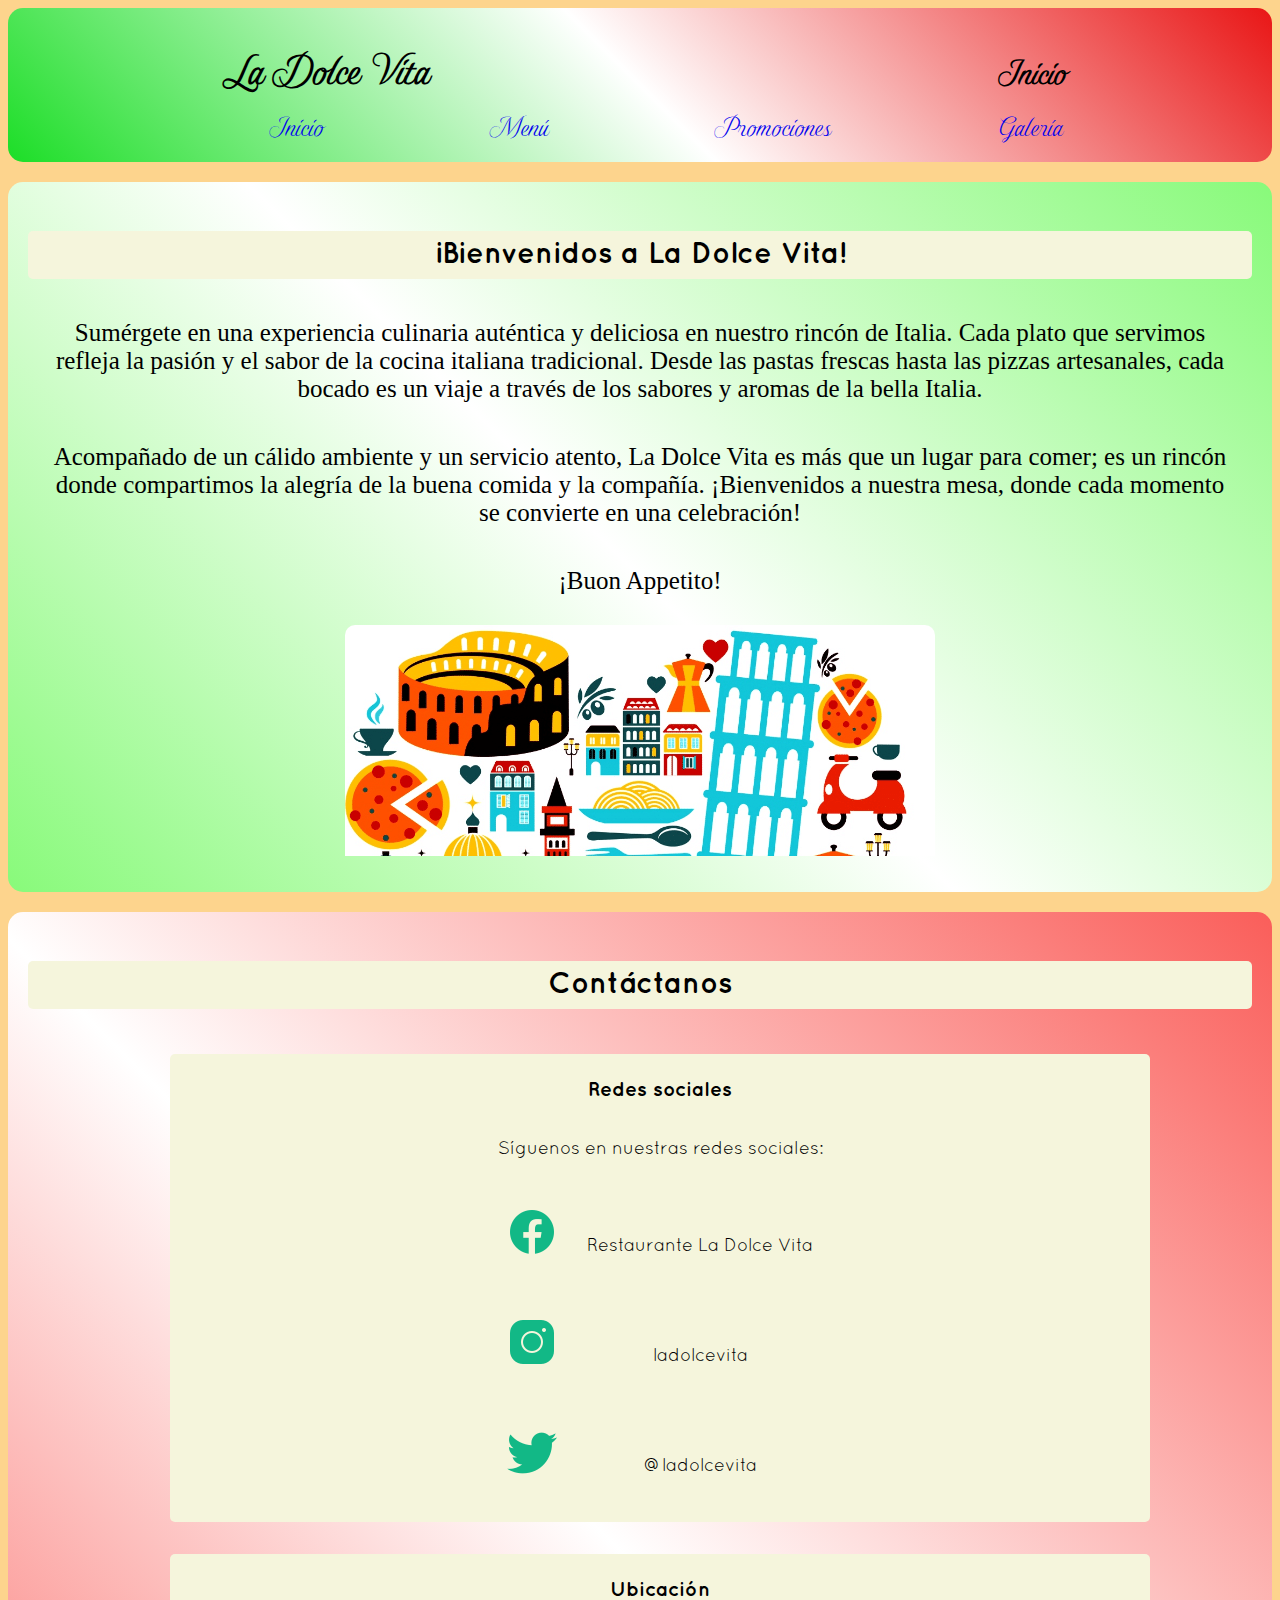
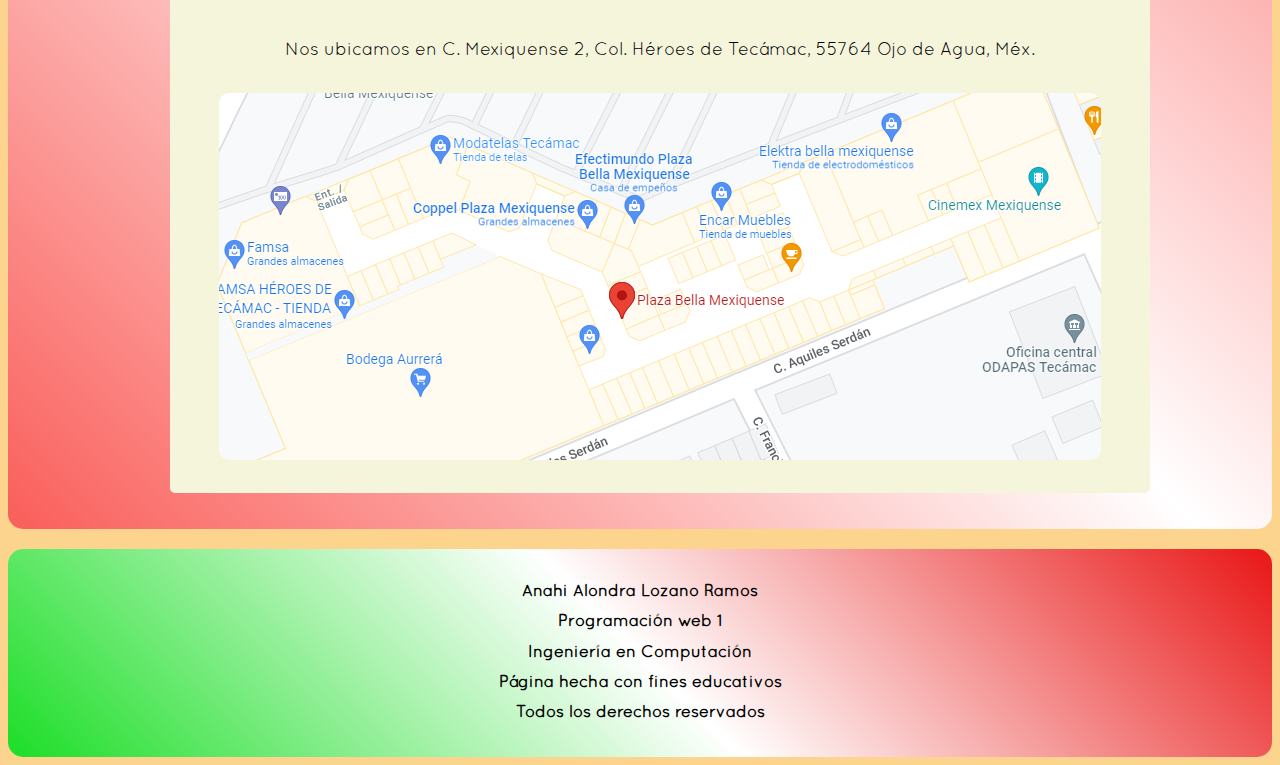
<file: index.html>
<!DOCTYPE html>
<html lang="en">
<head>
    <meta charset="UTF-8">
    <meta name="viewport" content="width=device-width, initial-scale=1.0">
    <title>Página principal</title>
    <link rel="stylesheet", href="styles.css">
</head>
<body>
    <!--La información utilizada para esta página solo es un ejemplo, no tiene ninguna relación con la realidad-->
    <!--Menú de navegación-->
    <div class="menu">
        <!--Aqui se coloca el nombre de la pagina y el menu de navegacion-->
        <header>
            <!--Nombre del restaurante y de la pagina-->
            <div class="nombrePagina">
                <h1>La Dolce Vita</h1>
                <h2>Inicio</h2>
            </div>
            <!--Menu de navegacion de la pagina-->
            <nav class="navegador">
                <ul>
                    <li><a href="index.html">Inicio</a></li>
                    <li><a href="comida.html">Menú</a></li>
                    <li><a href="promociones.html">Promociones</a></li>
                    <li><a href="galeria.html">Galería</a></li>
                </ul>
            </nav>
        </header>
    </div>

    <!--Mensaje de bienvenida-->
    <div id="bienvenida">
        <div class="titulo">
            <h3>¡Bienvenidos a La Dolce Vita!</h3>
        </div>
        <!--Descripción y bienvenida a la pagina-->
        <div id="mensaje">
            <p>Sumérgete en una experiencia culinaria auténtica y deliciosa en nuestro rincón de Italia. Cada plato que servimos refleja la pasión y el sabor de la cocina italiana tradicional. Desde las pastas frescas hasta las pizzas artesanales, cada bocado es un viaje a través de los sabores y aromas de la bella Italia.</p>
            <p>Acompañado de un cálido ambiente y un servicio atento, La Dolce Vita es más que un lugar para comer; es un rincón donde compartimos la alegría de la buena comida y la compañía. ¡Bienvenidos a nuestra mesa, donde cada momento se convierte en una celebración!</p>
            <p>¡Buon Appetito!</p>

            <img src="Imagenes/Italia.png" alt="ElementosItalianos">

        </div>
    </div>
    <!--Contacto del restaurante-->
    <div id="contacto">
        <div class="titulo">
            <h3>Contáctanos</h3>
        </div>
        <!--Redes sociales del restaurante-->
        <div class="caja">
            <h4>Redes sociales</h4>
            <p> Síguenos en nuestras redes sociales: </p>
            <table align="center">
                <tr>
                    <td><a href="https://www.facebook.com/" target="_blank"><img src="Imagenes/FacebookLogo.png"></a></td>
                    <td>Restaurante La Dolce Vita</td>
                </tr>
                <tr>
                    <td><a href="https://www.instagram.com/" target="_blank"><img src="Imagenes/InstagramLogo.png"></a></td>
                    <td>ladolcevita</td>
                </tr>
                <tr>
                    <td><a href="https://twitter.com/" target="_blank"><img src="Imagenes/TwitterLogo.png"></a></td>
                    <td>@ladolcevita</td>
                </tr>

            </table>
        </div>
        <!--Ubicacion del restaurante con la imagen de un mapa de la ubicacion-->
        <div class="caja">
            <h4>Ubicación</h4>
            <p>Nos ubicamos en C. Mexiquense 2, Col. Héroes de Tecámac, 55764 Ojo de Agua, Méx.</p>
            <img src="Imagenes/mapa.png">
        </div>

    </div>

    <!--Pie de página-->
    <div class="piePagina">
        <footer>
            <h3>Anahi Alondra Lozano Ramos</h3>
            <h3>Programación web 1</h3>
            <h3>Ingeniería en Computación</h3>
            <h3>Página hecha con fines educativos</h3>
            <h3>Todos los derechos reservados</h3>
        </footer>
    </div>

</body>
</html>
</file>
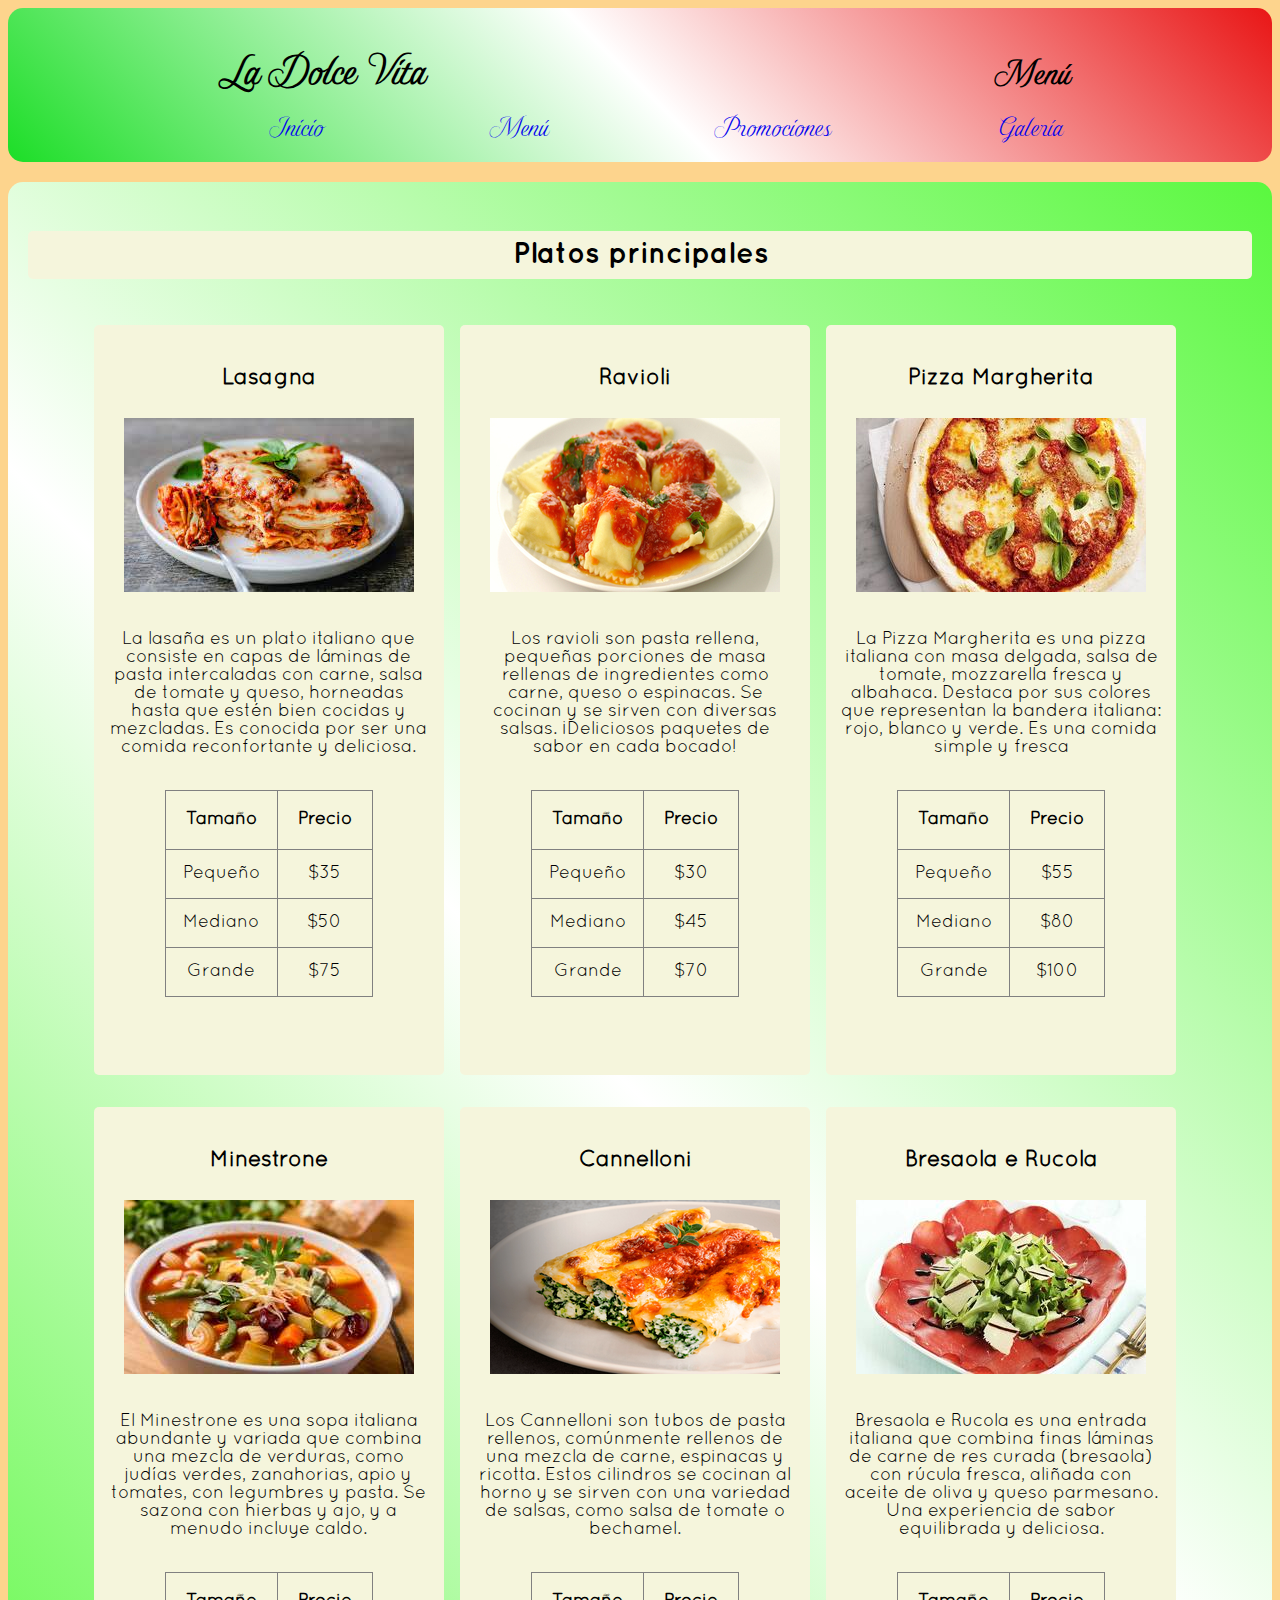
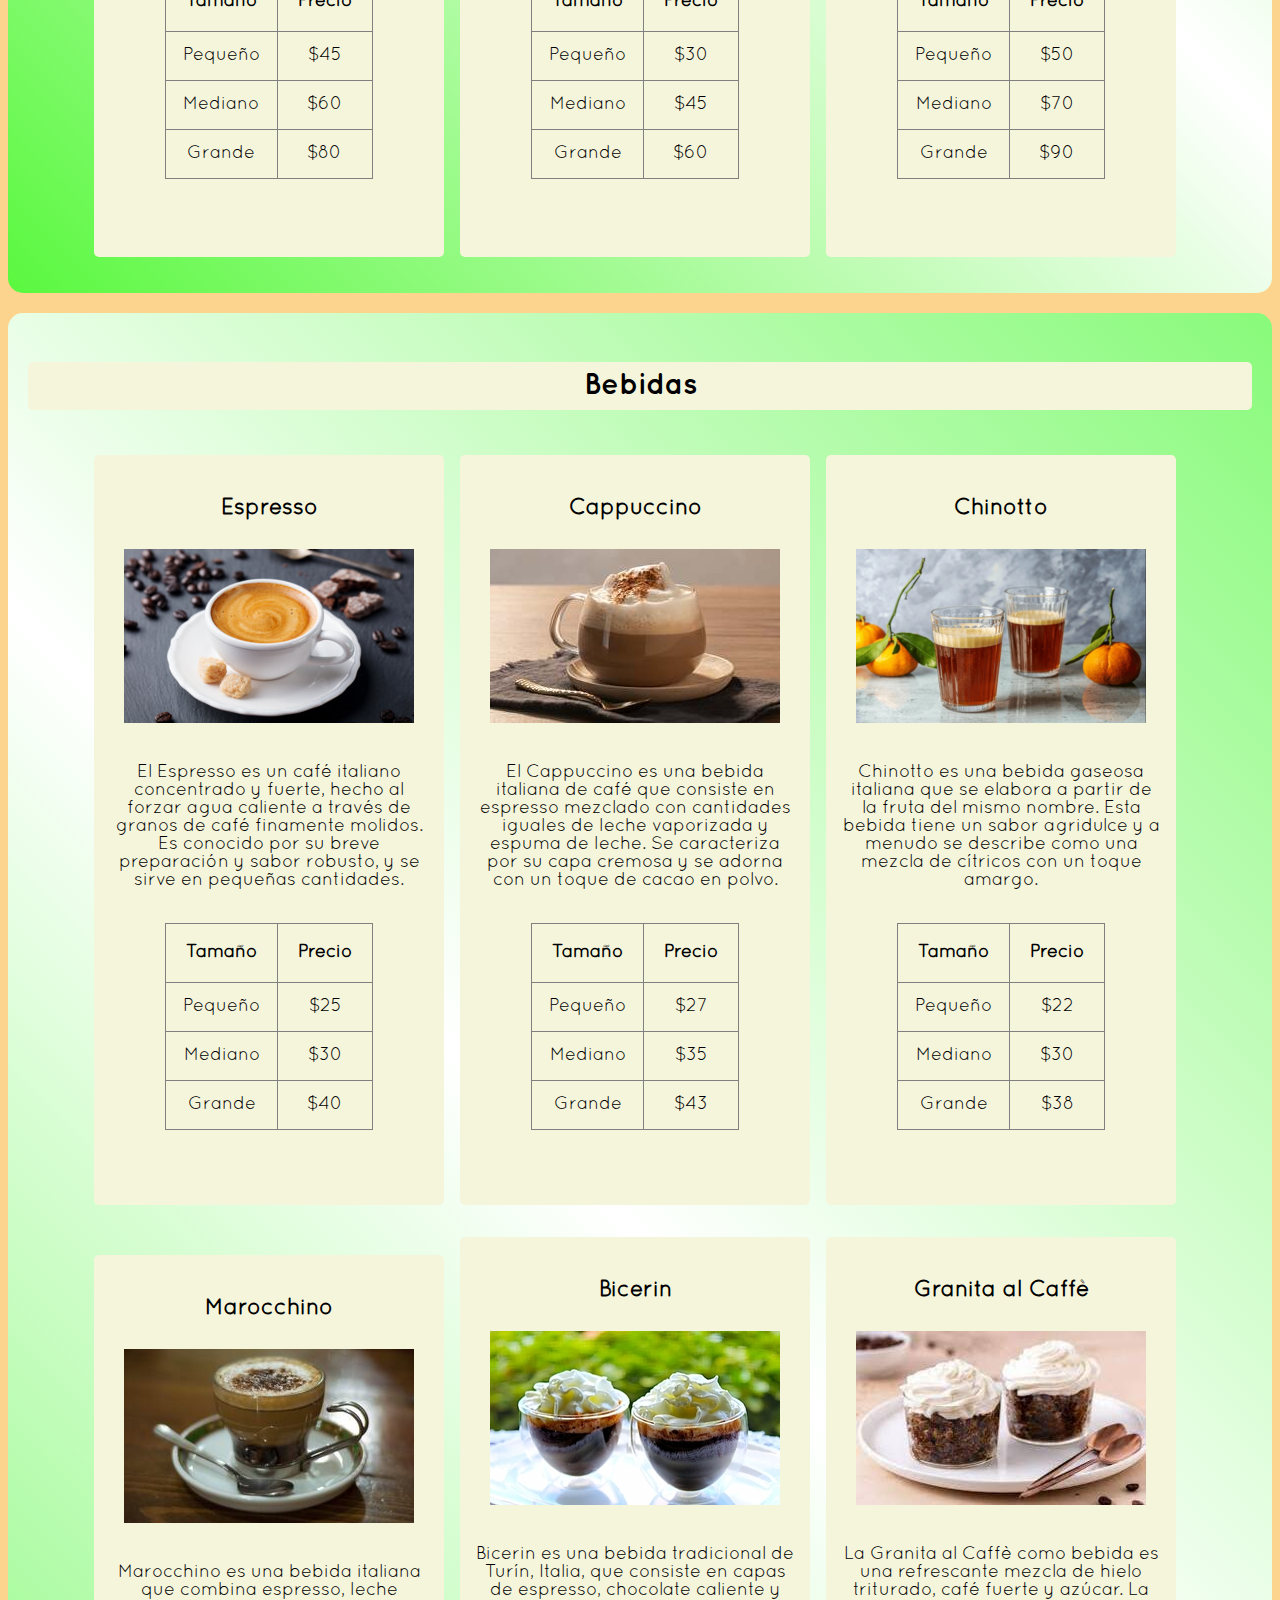
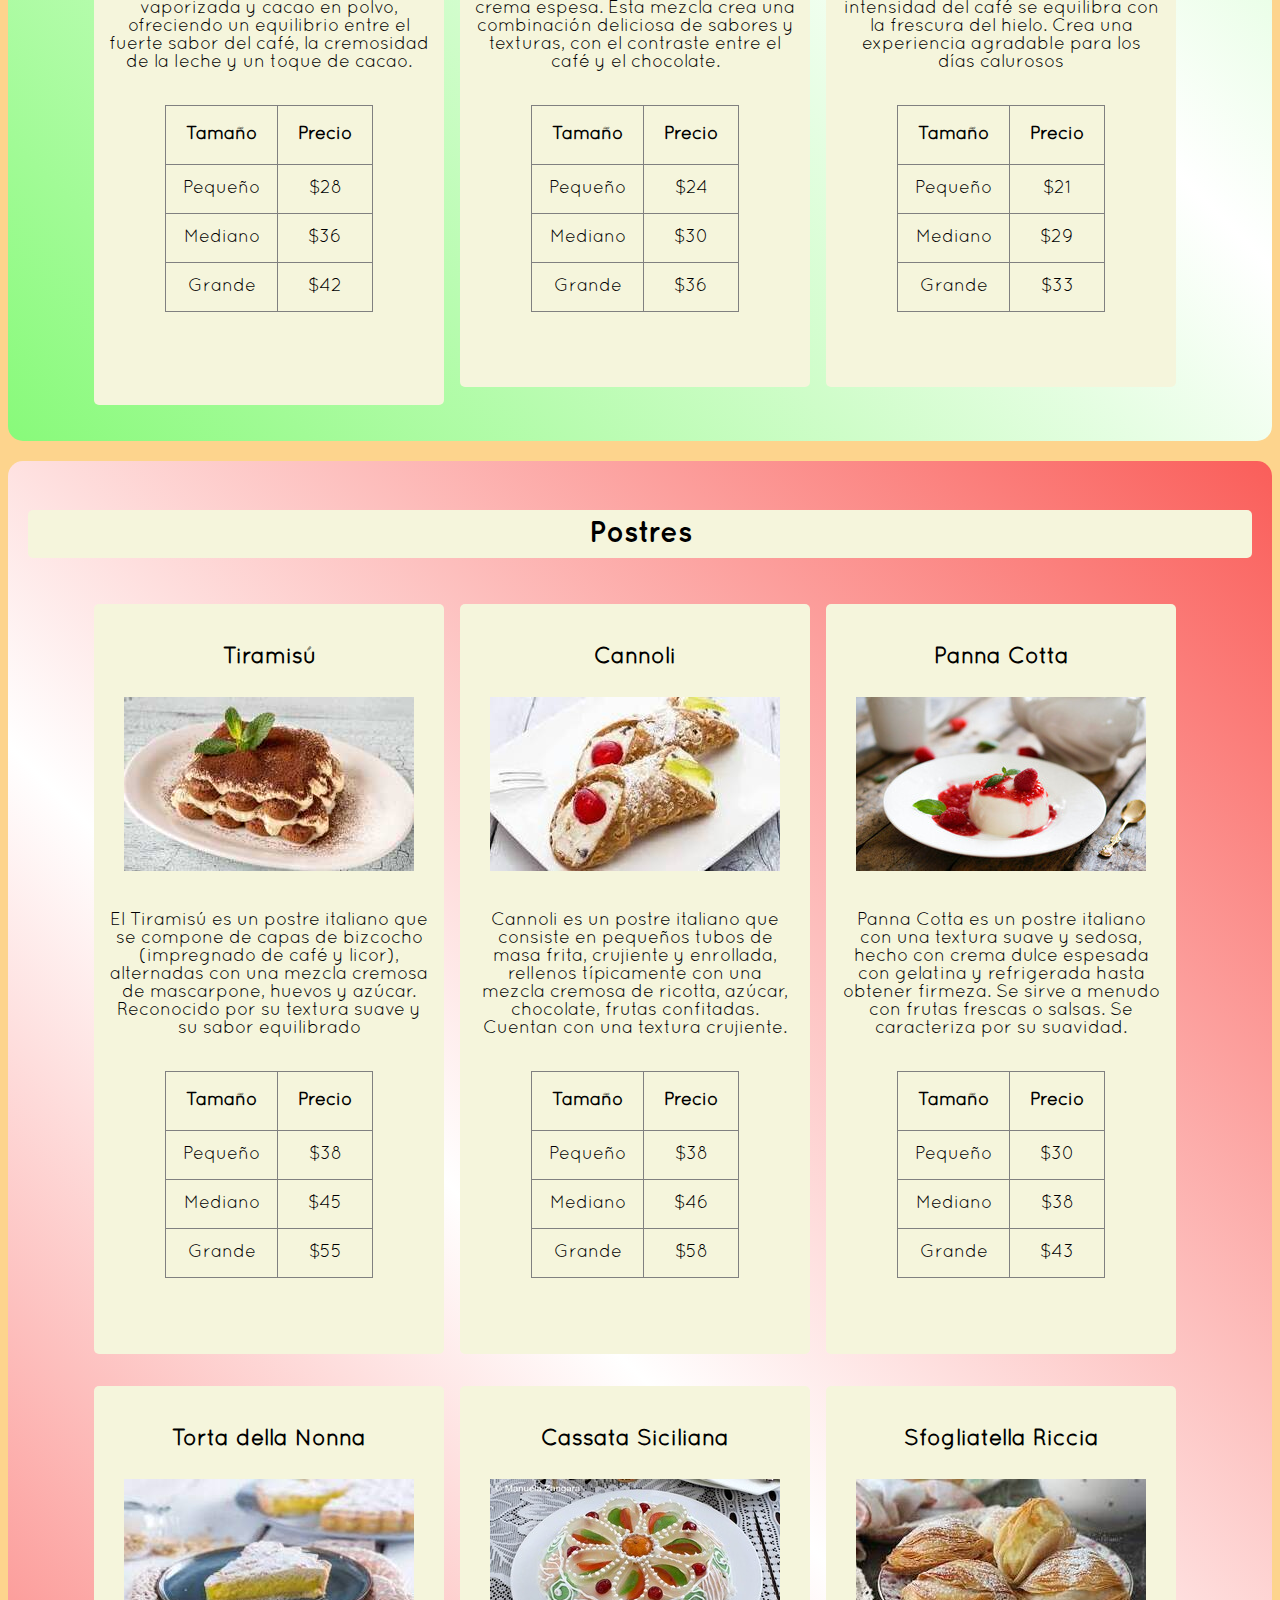
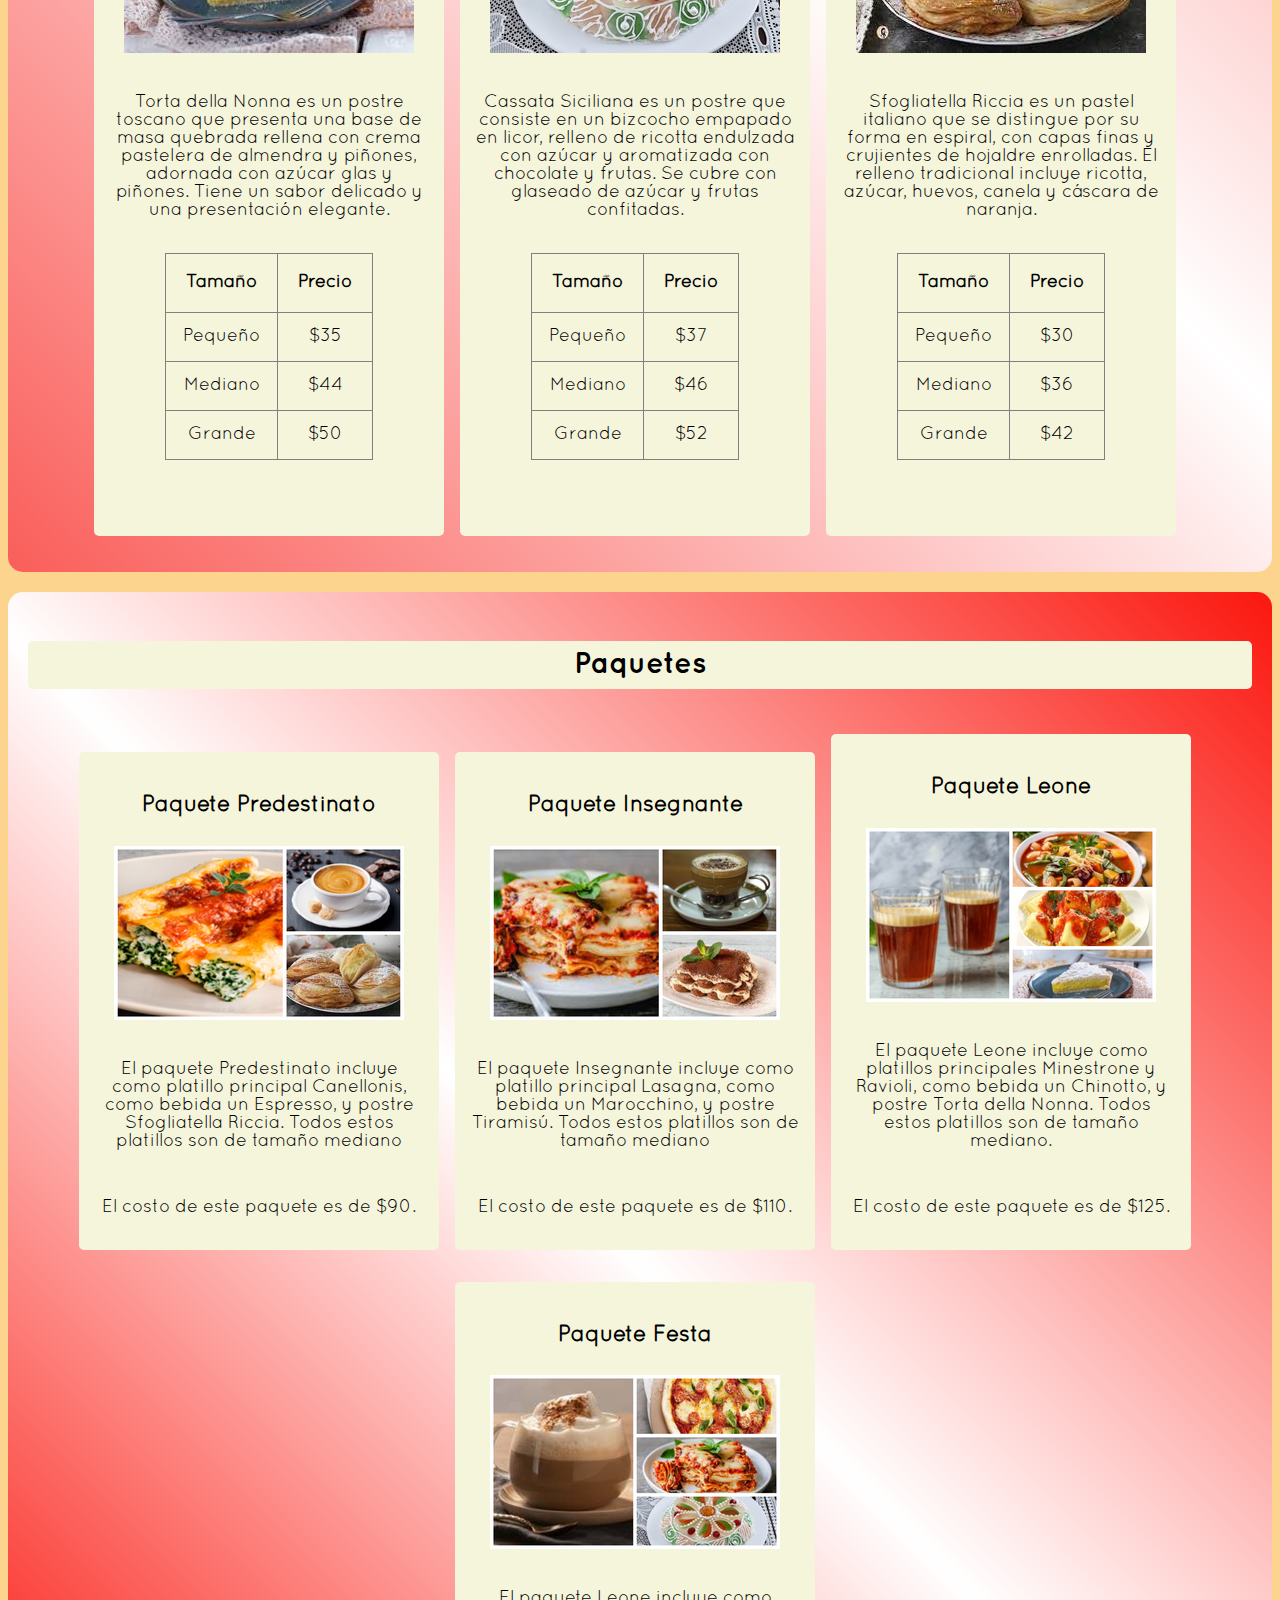
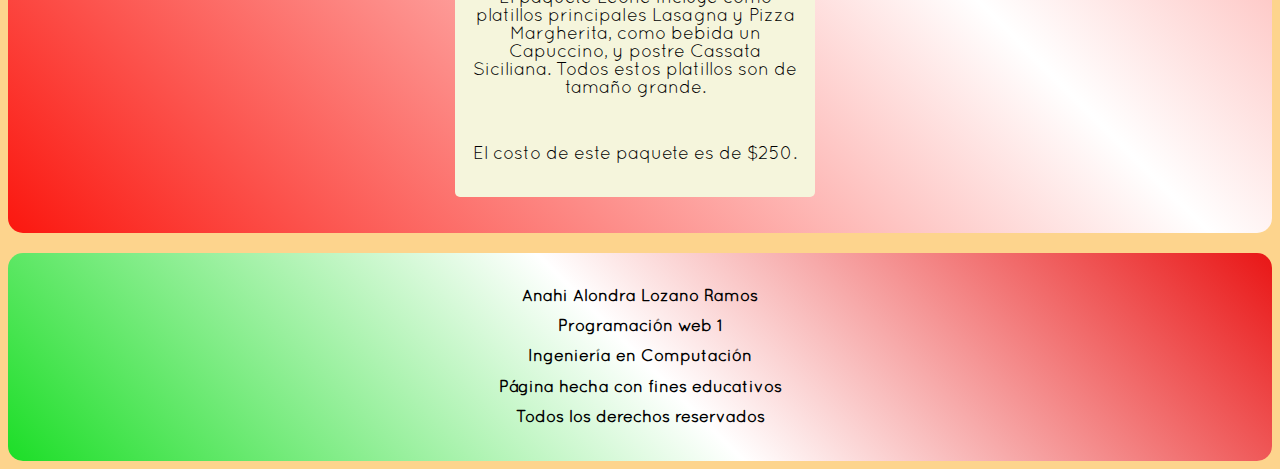
<file: comida.html>
<!DOCTYPE html>
<html lang="en">
<head>
    <meta charset="UTF-8">
    <meta name="viewport" content="width=device-width, initial-scale=1.0">
    <title>Comida</title>
    <link rel="stylesheet", href="styles.css">
</head>
<body>
    <!--La información utilizada para esta página solo es un ejemplo, no tiene ninguna relación con la realidad-->
    <!--Menú de navegación-->
    <div class="menu">
        <header>
            <div class="nombrePagina">
                <!--Nombre del restaurante y de la pagina-->
                <h1>La Dolce Vita</h1>
                <h2>Menú</h2>
            </div>
            <!--Menu de navegacion de la pagina-->
            <nav class="navegador">
                <ul>
                    <li><a href="index.html">Inicio</a></li>
                    <li><a href="comida.html">Menú</a></li>
                    <li><a href="promociones.html">Promociones</a></li>
                    <li><a href="galeria.html">Galería</a></li>
                </ul>
            </nav>
        </header>
    </div>
    <!--Platos principales del restaurante con la descripcion y precios para cada uno-->
    <div id="principales">
        <div class="titulo">
            <h3>Platos principales</h3>
        </div>
        <!--Descripcion del platillo Lasagna con una imagen de este-->
        <div class="platos">
            <h4>Lasagna</h4>
            <img src="Imagenes/Lasagna.jpeg" alt="Lasagna">
            <p>La lasaña es un plato italiano que consiste en capas de láminas de pasta intercaladas con carne, salsa de tomate y queso, horneadas hasta que estén bien cocidas y mezcladas. Es conocida por ser una comida reconfortante y deliciosa.</p>
            <!--Precio del platillo dependiendo del tamaño de este-->
            <table border="1" align="center">
                <thead>
                    <th>Tamaño</th>
                    <th>Precio</th>
                </thead>
                <tbody>
                    <tr>
                        <td>Pequeño</td>
                        <td>$35</td>
                    </tr>

                    <tr>
                        <td>Mediano</td>
                        <td>$50</td>
                    </tr>

                    <tr>
                        <td>Grande</td>
                        <td>
                            $75
                        </td>
                    </tr>

                </tbody>
            </table>
        </div>
        <!--Descripcion del platillo Ravioli con una imagen de este-->
        <div class="platos">
            <h4>Ravioli</h4>
            <img src="Imagenes/Ravioli.jpg" alt="Ravioli">
            <p>Los ravioli son pasta rellena, pequeñas porciones de masa rellenas de ingredientes como carne, queso o espinacas. Se cocinan y se sirven con diversas salsas. ¡Deliciosos paquetes de sabor en cada bocado!</p>
            <!--Precio del platillo dependiendo del tamaño de este-->
            <table border="1" align="center">
                <thead>
                    <th>Tamaño</th>
                    <th>Precio</th>
                </thead>
                <tbody>
                    <tr>
                        <td>Pequeño</td>
                        <td>$30</td>
                    </tr>

                    <tr>
                        <td>Mediano</td>
                        <td>$45</td>
                    </tr>

                    <tr>
                        <td>Grande</td>
                        <td>
                            $70
                        </td>
                    </tr>

                </tbody>
            </table>
        </div>

        <div class="platos">
            <!--Descripcion del platillo Pizza Margherita con una imagen de este-->
            <h4>Pizza Margherita</h4>
            <img src="Imagenes/Pizza.jpeg" alt="PizzaMargherita">
            <p>La Pizza Margherita es una pizza italiana con masa delgada, salsa de tomate, mozzarella fresca y albahaca. Destaca por sus colores que representan la bandera italiana: rojo, blanco y verde. Es una comida simple y fresca</p>
            <!--Precio del platillo dependiendo del tamaño de este-->
            <table border="1" align="center">
                <thead>
                    <th>Tamaño</th>
                    <th>Precio</th>
                </thead>
                <tbody>
                    <tr>
                        <td>Pequeño</td>
                        <td>$55</td>
                    </tr>

                    <tr>
                        <td>Mediano</td>
                        <td>$80</td>
                    </tr>

                    <tr>
                        <td>Grande</td>
                        <td>
                            $100
                        </td>
                    </tr>

                </tbody>
            </table>
        </div>
        <!--Descripcion del platillo Minestrone con una imagen de este-->
        <div class="platos">
            <h4>Minestrone</h4>
            <img src="Imagenes/Minestrone.jpg" alt="Minestrone">
            <p>El Minestrone es una sopa italiana abundante y variada que combina una mezcla de verduras, como judías verdes, zanahorias, apio y tomates, con legumbres y pasta. Se sazona con hierbas y ajo, y a menudo incluye caldo.</p>
            <!--Precio del platillo dependiendo del tamaño de este-->
            <table border="1" align="center">
                <thead>
                    <th>Tamaño</th>
                    <th>Precio</th>
                </thead>
                <tbody>
                    <tr>
                        <td>Pequeño</td>
                        <td>$45</td>
                    </tr>

                    <tr>
                        <td>Mediano</td>
                        <td>$60</td>
                    </tr>

                    <tr>
                        <td>Grande</td>
                        <td>
                            $80
                        </td>
                    </tr>

                </tbody>
            </table>
        </div>
        <!--Descripcion del platillo Cannelloni con una imagen de este-->
        <div class="platos">
            <h4>Cannelloni</h4>
            <img src="Imagenes/Canelloni.png" alt="Canelloni">
            <p>Los Cannelloni son tubos de pasta rellenos, comúnmente rellenos de una mezcla de carne, espinacas y ricotta. Estos cilindros se cocinan al horno y se sirven con una variedad de salsas, como salsa de tomate o bechamel. </p>
            <!--Precio del platillo dependiendo del tamaño de este-->
            <table border="1" align="center">
                <thead>
                    <th>Tamaño</th>
                    <th>Precio</th>
                </thead>
                <tbody>
                    <tr>
                        <td>Pequeño</td>
                        <td>$30</td>
                    </tr>

                    <tr>
                        <td>Mediano</td>
                        <td>$45</td>
                    </tr>

                    <tr>
                        <td>Grande</td>
                        <td>
                            $60
                        </td>
                    </tr>

                </tbody>
            </table>
        </div>
        <!--Descripcion del platillo Rucola con una imagen de este-->
        <div class="platos">
            <h4>Bresaola e Rucola</h4>
            <img src="Imagenes/bresaola-rucola-e-grana.jpg" alt="Bresaola">
            <p>Bresaola e Rucola es una entrada italiana que combina finas láminas de carne de res curada (bresaola) con rúcula fresca, aliñada con aceite de oliva y queso parmesano. Una experiencia de sabor equilibrada y deliciosa.</p>
            <!--Precio del platillo dependiendo del tamaño de este-->
            <table border="1" align="center">
                <thead>
                    <th>Tamaño</th>
                    <th>Precio</th>
                </thead>
                <tbody>
                    <tr>
                        <td>Pequeño</td>
                        <td>$50</td>
                    </tr>

                    <tr>
                        <td>Mediano</td>
                        <td>$70</td>
                    </tr>

                    <tr>
                        <td>Grande</td>
                        <td>
                            $90
                        </td>
                    </tr>

                </tbody>
            </table>
        </div>


    </div>
    <!--Bebidas del restaurante con la descripcion y precios para cada una-->
    <div id="bebidas">
        <div class="titulo">
            <h3>Bebidas</h3>
        </div>
        <!--Descripcion de la bebida Espresso con una imagen de esta-->
        <div class="platos">
            <h4>Espresso</h4>
            <img src="Imagenes/espresso.jpg" alt="Espresso">
            <p>El Espresso es un café italiano concentrado y fuerte, hecho al forzar agua caliente a través de granos de café finamente molidos. Es conocido por su breve preparación y sabor robusto, y se sirve en pequeñas cantidades.</p>
            <!--Precio de la bebida dependiendo del tamaño de esta-->
            <table border="1" align="center">
                <thead>
                    <th>Tamaño</th>
                    <th>Precio</th>
                </thead>
                <tbody>
                    <tr>
                        <td>Pequeño</td>
                        <td>$25</td>
                    </tr>

                    <tr>
                        <td>Mediano</td>
                        <td>$30</td>
                    </tr>

                    <tr>
                        <td>Grande</td>
                        <td>
                            $40
                        </td>
                    </tr>

                </tbody>
            </table>
        </div>
        <!--Descripcion de la bebida Capuccino con una imagen de esta-->
        <div class="platos">
            <h4>Cappuccino</h4>
            <img src="Imagenes/Capuccino.jpg" alt="Cappuccino">
            <p>El Cappuccino es una bebida italiana de café que consiste en espresso mezclado con cantidades iguales de leche vaporizada y espuma de leche. Se caracteriza por su capa cremosa y se adorna con un toque de cacao en polvo.</p>
            <!--Precio de la bebida dependiendo del tamaño de esta-->
            <table border="1" align="center">
                <thead>
                    <th>Tamaño</th>
                    <th>Precio</th>
                </thead>
                <tbody>
                    <tr>
                        <td>Pequeño</td>
                        <td>$27</td>
                    </tr>

                    <tr>
                        <td>Mediano</td>
                        <td>$35</td>
                    </tr>

                    <tr>
                        <td>Grande</td>
                        <td>
                            $43
                        </td>
                    </tr>

                </tbody>
            </table>
        </div>
        <!--Descripcion de la bebida Chinotto con una imagen de esta-->
        <div class="platos">
            <h4>Chinotto</h4>
            <img src="Imagenes/Chinotto.png" alt="Chinotto">
            <p>Chinotto es una bebida gaseosa italiana que se elabora a partir de la fruta del mismo nombre. Esta bebida tiene un sabor agridulce y a menudo se describe como una mezcla de cítricos con un toque amargo. </p>
            <!--Precio de la bebida dependiendo del tamaño de esta-->
            <table border="1" align="center">
                <thead>
                    <th>Tamaño</th>
                    <th>Precio</th>
                </thead>
                <tbody>
                    <tr>
                        <td>Pequeño</td>
                        <td>$22</td>
                    </tr>

                    <tr>
                        <td>Mediano</td>
                        <td>$30</td>
                    </tr>

                    <tr>
                        <td>Grande</td>
                        <td>
                            $38
                        </td>
                    </tr>

                </tbody>
            </table>
        </div>

        <div class="platos">
            <!--Descripcion de la bebida Marocchino con una imagen de esta-->
            <h4>Marocchino</h4>
            <img src="Imagenes/Marrochino.jpg" alt="Marocchino">
            <p>Marocchino es una bebida italiana que combina espresso, leche vaporizada y cacao en polvo, ofreciendo un equilibrio entre el fuerte sabor del café, la cremosidad de la leche y un toque de cacao.</p>
            <!--Precio de la bebida dependiendo del tamaño de esta-->
            <table border="1" align="center">
                <thead>
                    <th>Tamaño</th>
                    <th>Precio</th>
                </thead>
                <tbody>
                    <tr>
                        <td>Pequeño</td>
                        <td>$28</td>
                    </tr>

                    <tr>
                        <td>Mediano</td>
                        <td>$36</td>
                    </tr>

                    <tr>
                        <td>Grande</td>
                        <td>
                            $42
                        </td>
                    </tr>

                </tbody>
            </table>
        </div>
        <!--Descripcion de la bebida Bicerin con una imagen de esta-->
        <div class="platos">
            <h4>Bicerin</h4>
            <img src="Imagenes/Bicerin.jpg" alt="Bicerin">
            <p>Bicerin es una bebida tradicional de Turín, Italia, que consiste en capas de espresso, chocolate caliente y crema espesa. Esta mezcla crea una combinación deliciosa de sabores y texturas, con el contraste entre el café y el chocolate.</p>
            <!--Precio de la bebida dependiendo del tamaño de esta-->
            <table border="1" align="center">
                <thead>
                    <th>Tamaño</th>
                    <th>Precio</th>
                </thead>
                <tbody>
                    <tr>
                        <td>Pequeño</td>
                        <td>$24</td>
                    </tr>

                    <tr>
                        <td>Mediano</td>
                        <td>$30</td>
                    </tr>

                    <tr>
                        <td>Grande</td>
                        <td>
                            $36
                        </td>
                    </tr>

                </tbody>
            </table>
        </div>

        <div class="platos">
            <!--Descripcion de la bebida Granita al Caffè con una imagen de esta-->
            <h4>Granita al Caffè</h4>
            <img src="Imagenes/Granita.jpeg" alt="Granita">
            <p>La Granita al Caffè como bebida es una refrescante mezcla de hielo triturado, café fuerte y azúcar. La intensidad del café se equilibra con la frescura del hielo. Crea una experiencia agradable para los días calurosos</p>
            <!--Precio de la bebida dependiendo del tamaño de esta-->
            <table border="1" align="center">
                <thead>
                    <th>Tamaño</th>
                    <th>Precio</th>
                </thead>
                <tbody>
                    <tr>
                        <td>Pequeño</td>
                        <td>$21</td>
                    </tr>

                    <tr>
                        <td>Mediano</td>
                        <td>$29</td>
                    </tr>

                    <tr>
                        <td>Grande</td>
                        <td>
                            $33
                        </td>
                    </tr>

                </tbody>
            </table>
        </div>


    </div>
    <!--Postres del Menú con descripcion y precios para cada uno-->
    <div id="postres">
        <div class="titulo">
            <h3>Postres</h3>
        </div>
        <!--Descripcion del postre Tiramisú con una imagen de este-->
        <div class="platos">
            <h4>Tiramisú</h4>
            <img src="Imagenes/Tiramisu.jpeg" alt="Tiramisu">
            <p>El Tiramisú es un postre italiano que se compone de capas de bizcocho (impregnado de café y licor), alternadas con una mezcla cremosa de mascarpone, huevos y azúcar. Reconocido por su textura suave y su sabor equilibrado</p>
            <!--Precio del postre dependiendo del tamaño de este-->
            <table border="1" align="center">
                <thead>
                    <th>Tamaño</th>
                    <th>Precio</th>
                </thead>
                <tbody>
                    <tr>
                        <td>Pequeño</td>
                        <td>$38</td>
                    </tr>

                    <tr>
                        <td>Mediano</td>
                        <td>$45</td>
                    </tr>

                    <tr>
                        <td>Grande</td>
                        <td>
                            $55
                        </td>
                    </tr>

                </tbody>
            </table>
        </div>
        <!--Descripcion del postre Cannoli con una imagen de este-->
        <div class="platos">
            <h4>Cannoli</h4>
            <img src="Imagenes/Cannoli.jpeg" alt="Cannoli">
            <p>Cannoli es un postre italiano que consiste en pequeños tubos de masa frita, crujiente y enrollada, rellenos típicamente con una mezcla cremosa de ricotta, azúcar, chocolate, frutas confitadas. Cuentan con una textura crujiente.</p>
            <!--Precio del postre dependiendo del tamaño de este-->
            <table border="1" align="center">
                <thead>
                    <th>Tamaño</th>
                    <th>Precio</th>
                </thead>
                <tbody>
                    <tr>
                        <td>Pequeño</td>
                        <td>$38</td>
                    </tr>

                    <tr>
                        <td>Mediano</td>
                        <td>$46</td>
                    </tr>

                    <tr>
                        <td>Grande</td>
                        <td>
                            $58
                        </td>
                    </tr>

                </tbody>
            </table>
        </div>
        <!--Descripcion del postre Panna Cotta con una imagen de este-->
        <div class="platos">
            <h4>Panna Cotta</h4>
            <img src="Imagenes/Panna.jpg" alt="Panna">
            <p>Panna Cotta es un postre italiano con una textura suave y sedosa, hecho con crema dulce espesada con gelatina y refrigerada hasta obtener firmeza. Se sirve a menudo con frutas frescas o salsas. Se caracteriza por su suavidad.</p>
            <!--Precio del postre dependiendo del tamaño de este-->
            <table border="1" align="center">
                <thead>
                    <th>Tamaño</th>
                    <th>Precio</th>
                </thead>
                <tbody>
                    <tr>
                        <td>Pequeño</td>
                        <td>$30</td>
                    </tr>

                    <tr>
                        <td>Mediano</td>
                        <td>$38</td>
                    </tr>

                    <tr>
                        <td>Grande</td>
                        <td>
                            $43
                        </td>
                    </tr>

                </tbody>
            </table>
        </div>
        <!--Descripcion del postre Torta della Nonna con una imagen de este-->
        <div class="platos">
            <h4>Torta della Nonna</h4>
            <img src="Imagenes/Torta.jpeg" alt="Torta">
            <p>Torta della Nonna es un postre toscano que presenta una base de masa quebrada rellena con crema pastelera de almendra y piñones, adornada con azúcar glas y piñones. Tiene un sabor delicado y una presentación elegante.</p>
            <!--Precio del postre dependiendo del tamaño de este-->
            <table border="1" align="center">
                <thead>
                    <th>Tamaño</th>
                    <th>Precio</th>
                </thead>
                <tbody>
                    <tr>
                        <td>Pequeño</td>
                        <td>$35</td>
                    </tr>

                    <tr>
                        <td>Mediano</td>
                        <td>$44</td>
                    </tr>

                    <tr>
                        <td>Grande</td>
                        <td>
                            $50
                        </td>
                    </tr>

                </tbody>
            </table>
        </div>
        <!--Descripcion del postre Cassata Siciliana con una imagen de este-->
        <div class="platos">
            <h4>Cassata Siciliana</h4>
            <img src="Imagenes/Cassata.jpg" alt="Cassata">
            <p>Cassata Siciliana es un postre que consiste en un bizcocho empapado en licor, relleno de ricotta endulzada con azúcar y aromatizada con chocolate y frutas. Se cubre con glaseado de azúcar y frutas confitadas.</p>
            <!--Precio del postre dependiendo del tamaño de este-->
            <table border="1" align="center">
                <thead>
                    <th>Tamaño</th>
                    <th>Precio</th>
                </thead>
                <tbody>
                    <tr>
                        <td>Pequeño</td>
                        <td>$37</td>
                    </tr>

                    <tr>
                        <td>Mediano</td>
                        <td>$46</td>
                    </tr>

                    <tr>
                        <td>Grande</td>
                        <td>
                            $52
                        </td>
                    </tr>

                </tbody>
            </table>
        </div>
        <!--Descripcion del postre Sfogliatella Riccia con una imagen de este-->
        <div class="platos">
            <h4>Sfogliatella Riccia</h4>
            <img src="Imagenes/Sfogliatelle.jpeg" alt="Sfogliatella">
            <p>Sfogliatella Riccia es un pastel italiano que se distingue por su forma en espiral, con capas finas y crujientes de hojaldre enrolladas. El relleno tradicional incluye ricotta, azúcar, huevos, canela y cáscara de naranja.</p>
            <!--Precio del postre dependiendo del tamaño de este-->
            <table border="1" align="center">
                <thead>
                    <th>Tamaño</th>
                    <th>Precio</th>
                </thead>
                <tbody>
                    <tr>
                        <td>Pequeño</td>
                        <td>$30</td>
                    </tr>

                    <tr>
                        <td>Mediano</td>
                        <td>$36</td>
                    </tr>

                    <tr>
                        <td>Grande</td>
                        <td>
                            $42
                        </td>
                    </tr>

                </tbody>
            </table>
        </div>


    </div>
    <!--Paquetes que ofrece el restaurante con su descripcion e imagen de cada uno-->
    <div id="paquetes">
        <div class="titulo">
            <h3>Paquetes</h3>
        </div>
        <!--Nombre, descripción, precio e imagen del paquete Predestinato-->
        <div class="caja2">
            <h4>Paquete Predestinato</h4>
            <img src="Imagenes/Predestinato.jpg" alt="Predestinato">
            <p>El paquete Predestinato incluye como platillo principal Canellonis, como bebida un Espresso, y postre Sfogliatella Riccia. Todos estos platillos son de tamaño mediano</p>
            <p>El costo de este paquete es de $90.</p>
            
            
        </div>

        <!--Nombre, descripción, precio e imagen del paquete Insegnante-->
        <div class="caja2">
            <h4>Paquete Insegnante</h4>
            <img src="Imagenes/Insegnante.jpg" alt="Insegnante">
            <p>El paquete Insegnante incluye como platillo principal Lasagna, como bebida un Marocchino, y postre Tiramisú. Todos estos platillos son de tamaño mediano</p>
            <p>El costo de este paquete es de $110.</p>
            
        </div>

        <!--Nombre, descripción, precio e imagen del paquete Leone-->
        <div class="caja2">
            <h4>Paquete Leone</h4>
            <img src="Imagenes/Leone.jpg" alt="Leone">
            <p>El paquete Leone incluye como platillos principales Minestrone y Ravioli, como bebida un Chinotto, y postre Torta della Nonna. Todos estos platillos son de tamaño mediano.</p>
            <p>El costo de este paquete es de $125.</p>
            
        </div>

        <!--Nombre, descripción, precio e imagen del paquete Festa-->
        <div class="caja2">
            <h4>Paquete Festa</h4>
            <img src="Imagenes/Festa.jpg" alt="Festa">
            <p>El paquete Leone incluye como platillos principales Lasagna y Pizza Margherita, como bebida un Capuccino, y postre Cassata Siciliana. Todos estos platillos son de tamaño grande.</p>
            <p>El costo de este paquete es de $250.</p>
            
        </div>

    </div>

    <!--Pie de página-->
    <div class="piePagina">
        <footer>
            <h3>Anahi Alondra Lozano Ramos</h3>
            <h3>Programación web 1</h3>
            <h3>Ingeniería en Computación</h3>
            <h3>Página hecha con fines educativos</h3>
            <h3>Todos los derechos reservados</h3>
        </footer>
    </div>

</body>
</html>
</file>
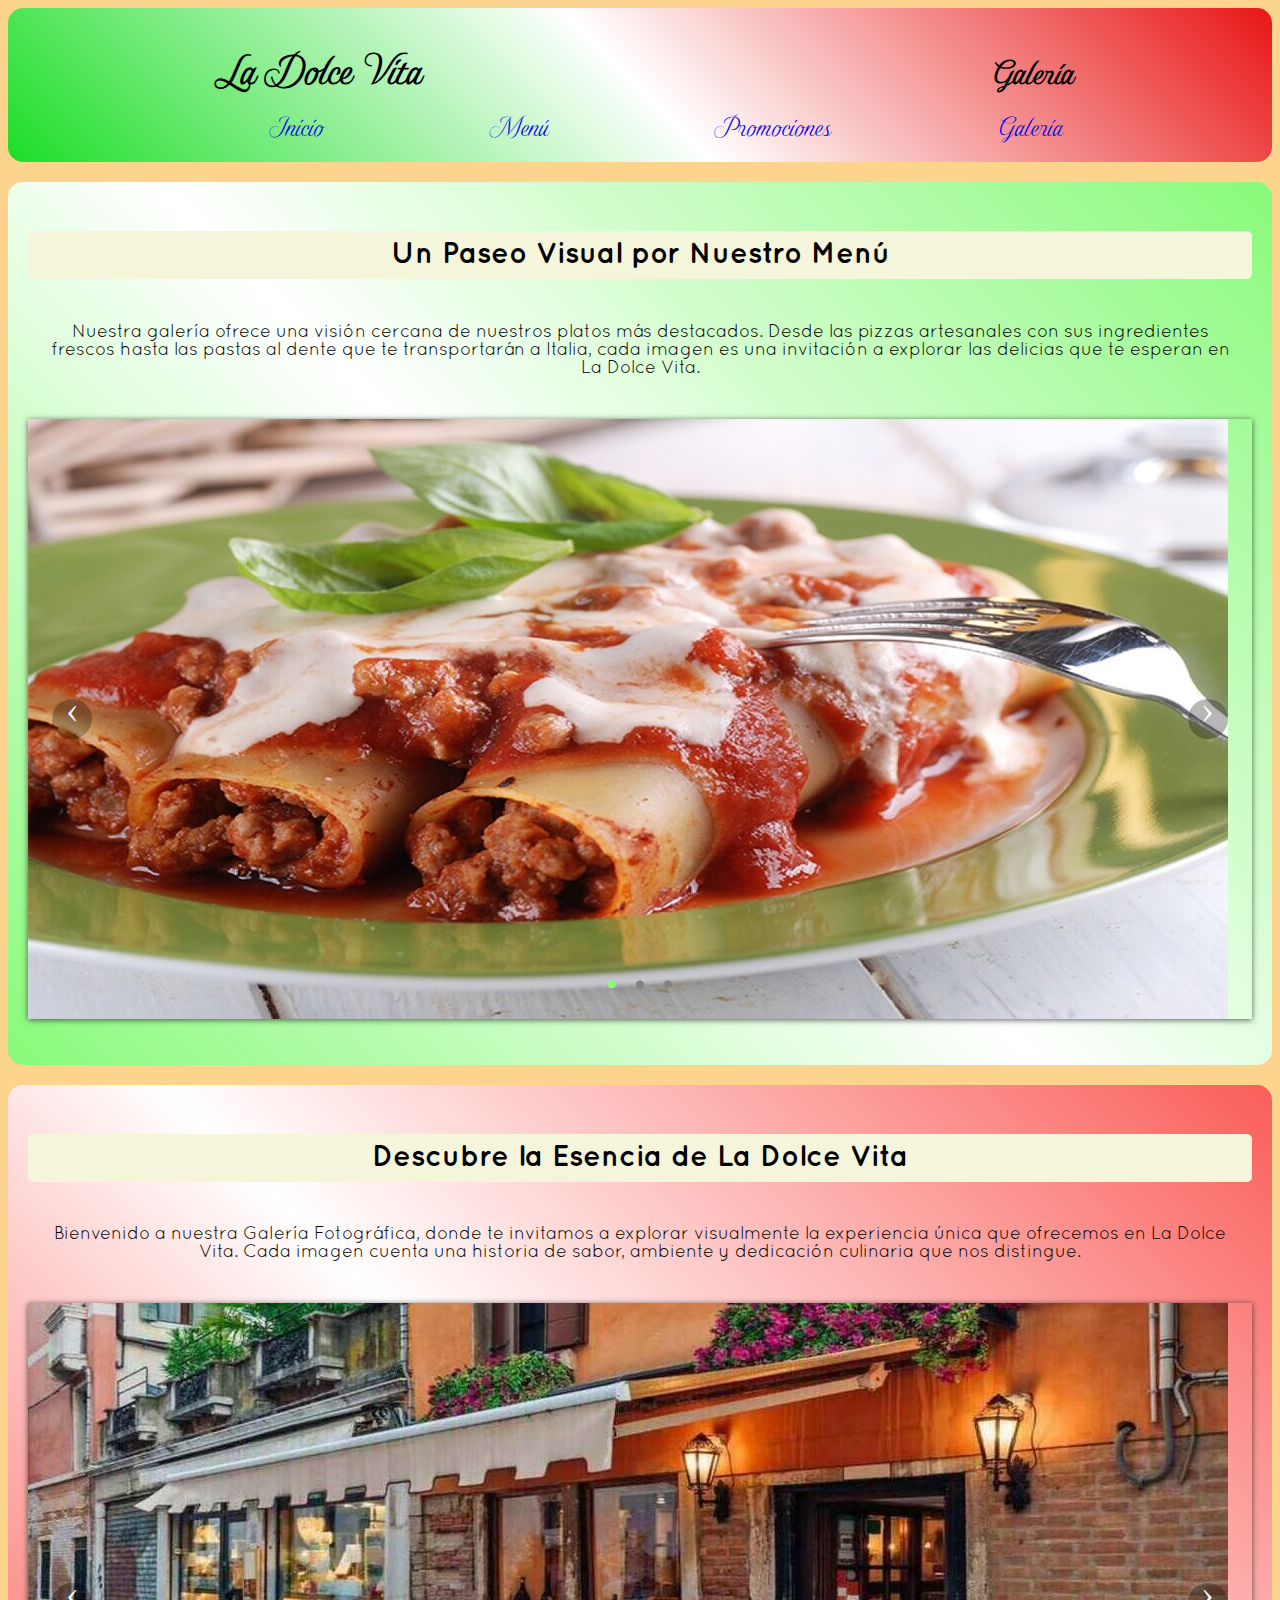
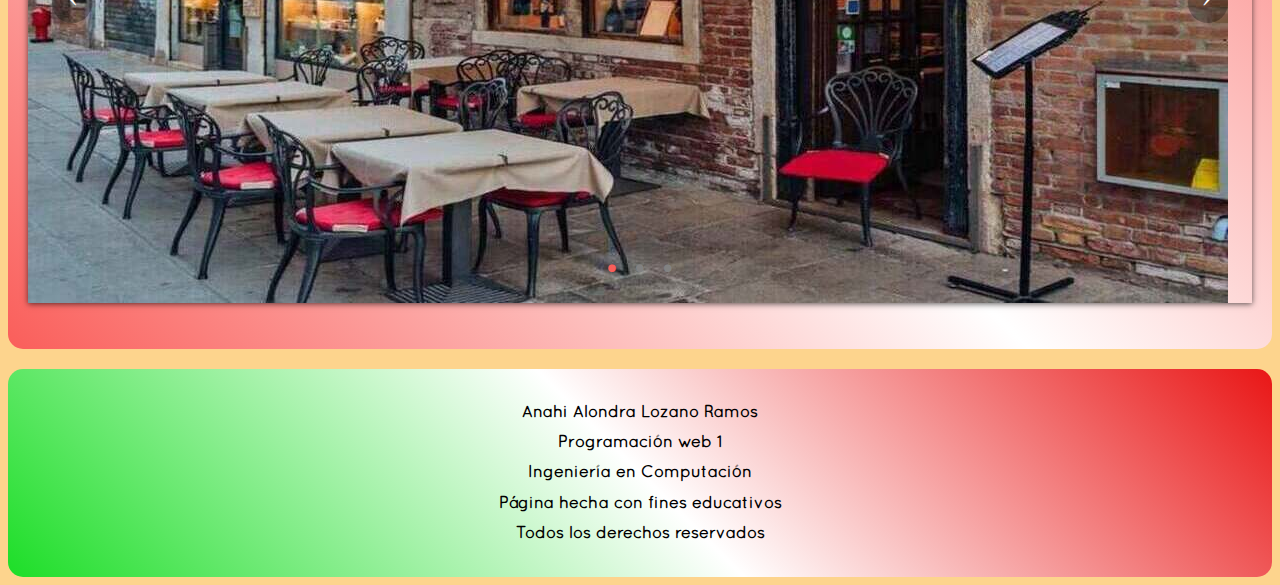
<file: galeria.html>
<!DOCTYPE html>
<html lang="en">
<head>
    <meta charset="UTF-8">
    <meta name="viewport" content="width=device-width, initial-scale=1.0">
    <title>Galería</title>
    <link rel="stylesheet", href="styles.css">
</head>
<body>
    <!--La información utilizada para esta página solo es un ejemplo, no tiene ninguna relación con la realidad-->
    <!--Menú de navegación-->
    <div class="menu">
        <!--Aqui se coloca el nombre de la pagina y el menu de navegacion-->
        <header>
            <!--Nombre del restaurante y de la pagina-->
            <div class="nombrePagina">
                <!--Aqui va el logo-->
                <h1>La Dolce Vita</h1>
                <h2>Galería</h2>
            </div>
            <!--Menu de navegacion de la pagina-->
            <nav class="navegador">
                <ul>
                    <li><a href="index.html">Inicio</a></li>
                    <li><a href="comida.html">Menú</a></li>
                    <li><a href="promociones.html">Promociones</a></li>
                    <li><a href="galeria.html">Galería</a></li>
                </ul>
            </nav>
        </header>
    </div>
    <!--Galería de imagenes de comida que ofrece el restaurante usando un carrusel de imagenes-->
    <div id="carrusel1">
        <div class="titulo">
            <h3>Un Paseo Visual por Nuestro Menú</h3>
        </div>
        <p>
            Nuestra galería ofrece una visión cercana de nuestros platos más destacados. Desde las pizzas artesanales con sus ingredientes frescos hasta las pastas al dente que te transportarán a Italia, cada imagen es una invitación a explorar las delicias que te esperan en La Dolce Vita.
        </p>
        <!--Primer carrusel de imagenes-->
        <div class="slide">
            <div class="slide-inner">
                <input class="slide-open" type="radio" id="slide-1-1" name="slide1" aria-hidden="true" hidden=""
                checked="checked">
                <!--Se coloca la imagen comida1 en el carrusel-->
                <div class="slide-item">
                    <img src="Imagenes/Comida1.jpeg">
                </div>
                <input class="slide-open" type="radio" id="slide-2-1" name="slide1" aria-hidden="true" hidden="">
                <!--Se coloca la imagen comida2 en el carrusel-->
                <div class="slide-item">
                    <img src="Imagenes/Comida2.jpg">
                </div>
                <input class="slide-open" type="radio" id="slide-3-1" name="slide1" aria-hidden="true" hidden="">
                <!--Se coloca la imagen comida3 en el carrusel-->
                <div class="slide-item">
                    <img src="Imagenes/Comida3.jpg">
                </div>
                <!--Se coloca la etiqueta de navegacion para el carrusel en cada uno de los slide-->
                <label for="slide-3-1" class="slide-control prev control-1-1">‹</label>
                <label for="slide-2-1" class="slide-control next control-1-1">›</label>
                <label for="slide-1-1" class="slide-control prev control-2-1">‹</label>
                <label for="slide-3-1" class="slide-control next control-2-1">›</label>
                <label for="slide-2-1" class="slide-control prev control-3-1">‹</label>
                <label for="slide-1-1" class="slide-control next control-3-1">›</label>
                <!--Se coloca un indicador para cada uno de los slide para saber en que imagen estamos-->
                <ol class="slide-indicador">
                    <li>
                        <label for="slide-1-1" class="slide-circulo">•</label>
                    </li>
                    <li>
                        <label for="slide-2-1" class="slide-circulo">•</label>
                    </li>
                    <li>
                        <label for="slide-3-1" class="slide-circulo">•</label>
                    </li>
                </ol>
            </div>
        </div>
    </div>
    <!--Galería de imagenes del restaurante usando un carrusel de imagenes-->
    <div id="carrusel2">
        <div class="titulo">
            <h3>Descubre la Esencia de La Dolce Vita</h3>
        </div>
        <p>Bienvenido a nuestra Galería Fotográfica, donde te invitamos a explorar visualmente la experiencia única que ofrecemos en La Dolce Vita. Cada imagen cuenta una historia de sabor, ambiente y dedicación culinaria que nos distingue.</p>
        <!--Segundo carrusel de imagenes-->
        <div class="slide">
            <div class="slide-inner">
                <input class="slide-open" type="radio" id="slide-1-2" 
                  name="slide2" aria-hidden="true" hidden="" checked="checked">
                <!--Se coloca la imagen ResExterior en el carrusel-->
                <div class="slide-item">
                    <img src="Imagenes/ResExterior.jpg">
                </div>
                <input class="slide-open" type="radio" id="slide-2-2" 
                  name="slide2" aria-hidden="true" hidden="">
                <!--Se coloca la imagen ResInterior en el carrusel-->
                <div class="slide-item">
                    <img src="Imagenes/ResInterior.jpg">
                </div>
                <input class="slide-open" type="radio" id="slide-3-2" 
                  name="slide2" aria-hidden="true" hidden="">
                <!--Se coloca la imagen ResInterior2 en el carrusel-->
                <div class="slide-item">
                    <img src="Imagenes/ResInterior2.jpg">
                </div>
                <!--Se coloca la etiqueta de navegacion para el carrusel en cada uno de los slide-->
                <label for="slide-3-2" class="slide-control prev control-1-2">‹</label>
                <label for="slide-2-2" class="slide-control next control-1-2">›</label>
                <label for="slide-1-2" class="slide-control prev control-2-2">‹</label>
                <label for="slide-3-2" class="slide-control next control-2-2">›</label>
                <label for="slide-2-2" class="slide-control prev control-3-2">‹</label>
                <label for="slide-1-2" class="slide-control next control-3-2">›</label>
                <!--Se coloca un indicador para cada uno de los slide para saber en que imagen estamos-->
                <ol class="slide-indicador">
                    <li>
                        <label for="slide-1-2" class="slide-circulo">•</label>
                    </li>
                    <li>
                        <label for="slide-2-2" class="slide-circulo">•</label>
                    </li>
                    <li>
                        <label for="slide-3-2" class="slide-circulo">•</label>
                    </li>
                </ol>
            </div>
        </div>
    </div>

    <!--Pie de página-->
    <div class="piePagina">
        <footer>
            <h3>Anahi Alondra Lozano Ramos</h3>
            <h3>Programación web 1</h3>
            <h3>Ingeniería en Computación</h3>
            <h3>Página hecha con fines educativos</h3>
            <h3>Todos los derechos reservados</h3>
        </footer>
    </div>

</body>
</html>
</file>
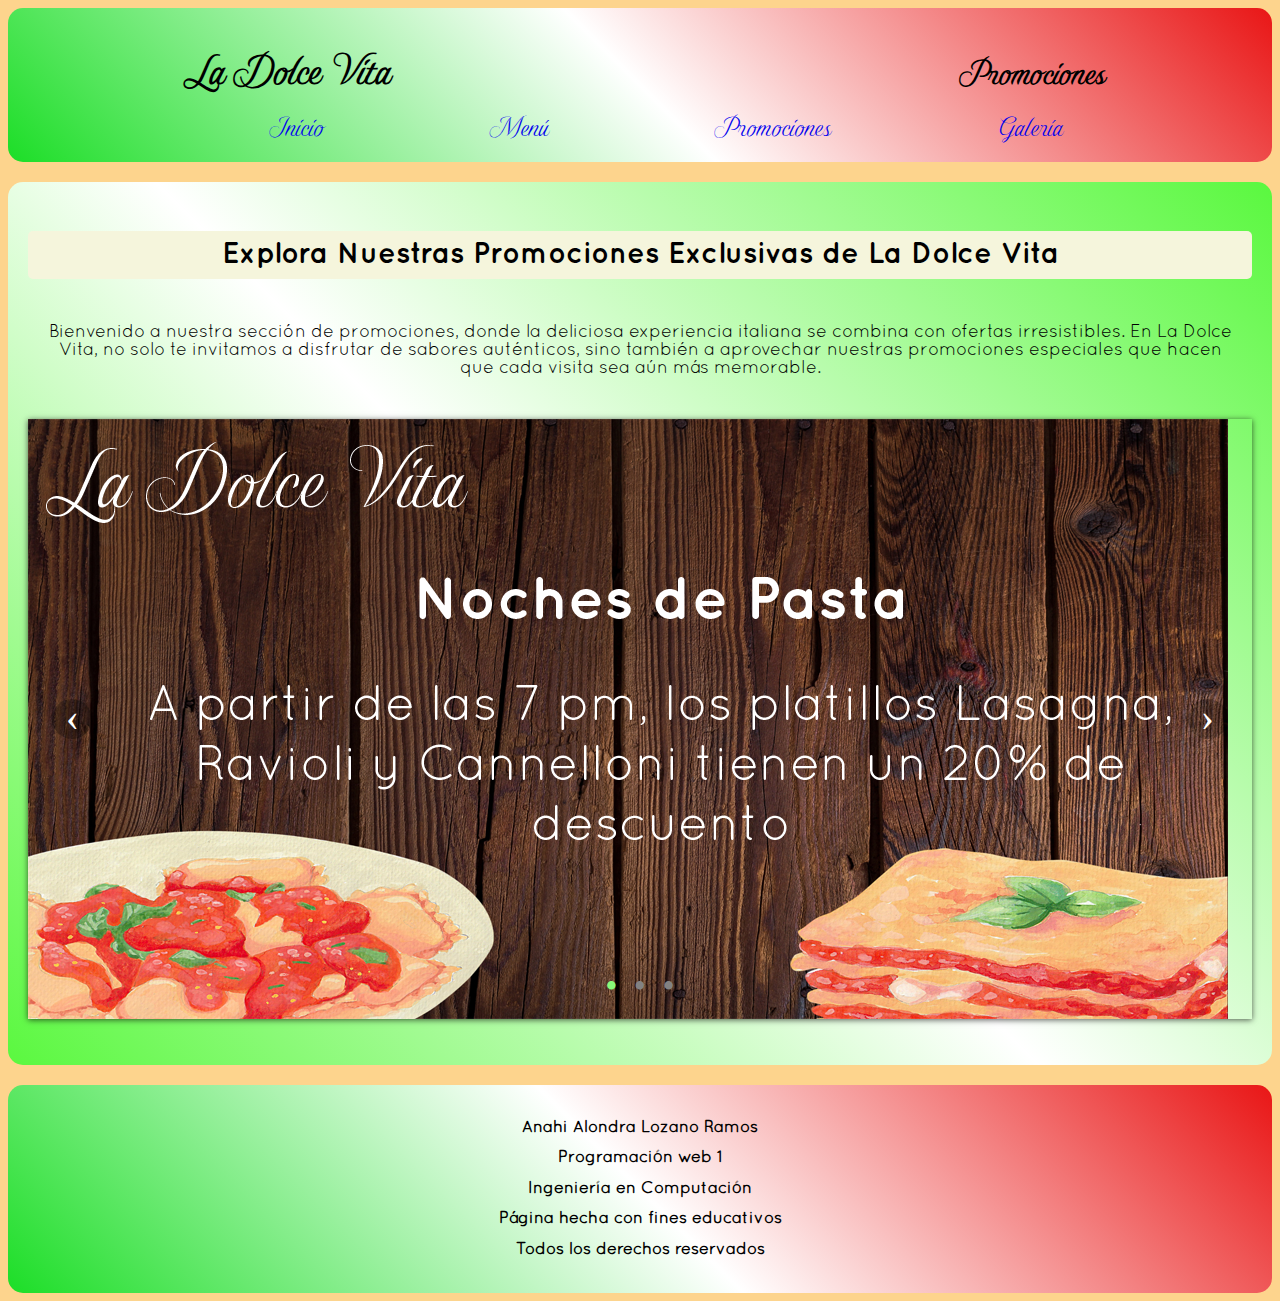
<file: promociones.html>
<!DOCTYPE html>
<html lang="en">
<head>
    <meta charset="UTF-8">
    <meta name="viewport" content="width=device-width, initial-scale=1.0">
    <title>Promociones</title>
    <link rel="stylesheet", href="styles.css">
</head>
<body>
    <!--La información utilizada para esta página solo es un ejemplo, no tiene ninguna relación con la realidad-->
    <!--Menú de navegación-->
    <div class="menu">
        <!--Aqui se coloca el nombre de la pagina y el menu de navegacion-->
        <header>
            <!--Nombre del restaurante y de la pagina-->
            <div class="nombrePagina">
                <!--Aqui va el logo-->
                <h1>La Dolce Vita</h1>
                <h2>Promociones</h2>
            </div>
            <!--Menu de navegacion de la pagina-->
            <nav class="navegador">
                <ul>
                    <li><a href="index.html">Inicio</a></li>
                    <li><a href="comida.html">Menú</a></li>
                    <li><a href="promociones.html">Promociones</a></li>
                    <li><a href="galeria.html">Galería</a></li>
                </ul>
            </nav>
        </header>
    </div>
    <!--Imagenes promocionales de nuestro restaurante-->
    <div id="carrusel3">
        <div class="titulo">
            <h3>Explora Nuestras Promociones Exclusivas de La Dolce Vita</h3>
        </div>
        <p>Bienvenido a nuestra sección de promociones, donde la deliciosa experiencia italiana se combina con ofertas irresistibles. En La Dolce Vita, no solo te invitamos a disfrutar de sabores auténticos, sino también a aprovechar nuestras promociones especiales que hacen que cada visita sea aún más memorable.</p>
        <!--Tercer carrusel de imagenes-->
        <div class="slide">
            <div class="slide-inner">
                <input class="slide-open" type="radio" id="slide-1-3" 
                  name="slide3" aria-hidden="true" hidden="" checked="checked">
                <!--Se coloca la imagen promocion1 en el carrusel-->
                <div class="slide-item">
                    <img src="Imagenes/Promocion1.png">
                </div>
                <input class="slide-open" type="radio" id="slide-2-3" 
                  name="slide3" aria-hidden="true" hidden="">
                <!--Se coloca la imagen promocion2 en el carrusel-->
                <div class="slide-item">
                    <img src="Imagenes/Promocion2.png">
                </div>
                <input class="slide-open" type="radio" id="slide-3-3" 
                  name="slide3" aria-hidden="true" hidden="">
                <!--Se coloca la imagen promocion3 en el carrusel-->
                <div class="slide-item">
                    <img src="Imagenes/Promocion3.png">
                </div>
                <!--Se coloca la etiqueta de navegacion para el carrusel en cada uno de los slide-->
                <label for="slide-3-3" class="slide-control prev control-1-3">‹</label>
                <label for="slide-2-3" class="slide-control next control-1-3">›</label>
                <label for="slide-1-3" class="slide-control prev control-2-3">‹</label>
                <label for="slide-3-3" class="slide-control next control-2-3">›</label>
                <label for="slide-2-3" class="slide-control prev control-3-3">‹</label>
                <label for="slide-1-3" class="slide-control next control-3-3">›</label>
                <!--Se coloca un indicador para cada uno de los slide para saber en que imagen estamos-->
                <ol class="slide-indicador">
                    <li>
                        <label for="slide-1-3" class="slide-circulo">•</label>
                    </li>
                    <li>
                        <label for="slide-2-3" class="slide-circulo">•</label>
                    </li>
                    <li>
                        <label for="slide-3-3" class="slide-circulo">•</label>
                    </li>
                </ol>
            </div>
        </div>
    </div>

    <!--Pie de página-->
    <div class="piePagina">
        <footer>
            <h3>Anahi Alondra Lozano Ramos</h3>
            <h3>Programación web 1</h3>
            <h3>Ingeniería en Computación</h3>
            <h3>Página hecha con fines educativos</h3>
            <h3>Todos los derechos reservados</h3>
        </footer>
    </div>

</body>
</html>
</file>
<file: styles.css>
/*Fuentes que se van a utilizar a lo largo de las paginas*/
@font-face {
    font-family: 'Golden Lines';
    src: url(Fuentes/GoldLinesTrial.otf);
    font-style: normal;
    font-weight: normal;
  }

@font-face {
    font-family: 'Golden Lines Serif';
    src: url(Fuentes/GoldLinesSerifTrial.otf);
    font-style: normal;
    font-weight: normal;
  }

@font-face{
    font-family: 'Quicksand';
    src: url(Fuentes/Quicksand_Book.otf);
    font-style: normal;
    font-weight: normal;
}

@font-face{
    font-family: 'Quicksand Bold';
    src: url(Fuentes/Quicksand_Bold.otf);
    font-style: normal;
    font-weight: normal;
}
/*Estilo para la etiqueta a*/
a{
    text-decoration: none;
}
/*Fondo para la etiqueta body*/
body{
    background: #fdd48d;
}
/*Decoración para la clase menu*/
.menu{
    background: rgb(28,222,39);
    background: linear-gradient(45deg, rgba(28,222,39,1) 0%, rgba(255,255,255,1) 50%, rgba(233,22,22,1) 100%);
    text-align: center;
    font-family: 'Golden Lines', sans-serif;
    font-size: 30px;
    position: sticky;
    margin-bottom: 20px;
    border-radius: 15px;
}
/*Decoracion para la clase pagina*/
.nombrePagina{
    position: relative;
    top: 25px;
    padding-top: 5px;
    padding-left: 5px;
    display: inline-block;
}
/*Tamaño, separación y alineacion para las etiquetas h1 que se encuentre en la clase nombrePagina*/
.nombrePagina h1{
    font-size: 30px;
    padding-right: 280px;
    display: inline-block;
}
/*Tamaño, separación y alineacion para las etiquetas h2 que se encuentre en la clase nombrePagina*/
.nombrePagina h2{
    font-size: 25px;
    display: inline-block;
    padding-left: 280px;
}
/*Separacion, tamaño de la fuente, posicion para la clase navegador*/
.navegador{
    display: inline-block;
    font-size: 20px;
    position: sticky;
    padding-top: 10px;
    padding-left: 10px;
    
}
/*Decoracion para la etiqueta ul de la clase navegador*/
.navegador ul{
    list-style-type: none;
}

/*Alineacion y margen para las etiquetas li de la clase navegador*/
.navegador li{
    display: inline-block;
    margin-right: 80px;
    margin-left: 80px;
}

/*Pseudoclase para la clase navegador para colocar un color a los elementos al momento de acercar el mouse*/
.navegador :hover{
    color: #0074ff;
}

/*Pseudoclase para la clase navegador para colocar un color a los elementos al momento de dar click*/
.navegador :active{
    color: blueviolet;
}

/*Fuente, fondo, bordes, margen y tamaño de la fuente para la clase titulo*/
.titulo{
    font-family: 'Quicksand Bold', sans-serif;
    background: beige;
    border-radius: 5px;
    margin-top: 10px;
    margin-bottom: 10px;
    font-size: 25px;
}

/*Alineacion y separacion para las etiquetas h3 de la clase titulo*/
.titulo h3{
    padding: 10px;
    text-align: center;
}

/*Fondo, tamaño, bordes, alineacion, margen para la clase platos*/
.platos{
    background: beige;
    width: 350px;
    height: 750px;
    border-radius: 5px;
    text-align: center;
    display: inline-block;
    margin-top: 16px;
    margin-bottom: 16px;
    margin-right: 10px;
}

/*Pseudoclase para la clase navegador para mostrar una sombra a los elementos al momento de acercar el mouse*/
.platos:hover{
    box-shadow: rgba(0, 0, 0, 0.09) 0px 2px 1px, rgba(0, 0, 0, 0.09) 0px 4px 2px, rgba(0, 0, 0, 0.09) 0px 8px 4px, rgba(0, 0, 0, 0.09) 0px 16px 8px, rgba(0, 0, 0, 0.09) 0px 32px 16px;
}

/*Separacion para las etiquetas h4 de la clase platos*/
.platos h4{
    padding: 15px 0px 0px 0px;
}

/*Fuente, tamaño de la fuente, alineacion y separacion para las etiquetas p de la clase platos*/
.platos p{
    font-family: 'Quicksand', sans-serif;
    font-size: 18px;
    text-align: center;
    padding: 15px;
}

/*Fuente, tamaño de la fuente, alineacion, bordes para la etiqueta table de la clase platos*/
.platos table{
    font-family: 'Quicksand', sans-serif;
    font-size: 18px;
    text-align: center;
    border-collapse: collapse;
}

/*Separacion para las etiquetas th de la clase platos*/
.platos th{
    padding: 20px ;
}

/*Separacion para las etiquetas td de la clase platos*/
.platos td{
    padding: 15px;
}

/*Decoracion y funcionamiento para la clase slide*/
.slide {
    position: relative;
    box-shadow: 0px 1px 6px rgba(0, 0, 0, 0.64);
    margin-top: 26px;
    margin-bottom: 26px;
}
.slide-inner {
    position: relative;
    overflow: hidden;
    width: 100%;
    height: 100%;
}
.slide-open:checked + .slide-item {
    position: static;
    opacity: 100;
}
.slide-item {
    position: absolute;
    opacity: 0;
    -webkit-transition: opacity 0.6s ease-out;
    transition: opacity 0.6s ease-out;
}
.slide-item img {
    display: block;
    height: auto;
    max-width: 100%;
}
.slide-control {
    background: rgba(0, 0, 0, 0.28);
    border-radius: 50%;
    color: #fff;
    cursor: pointer;
    display: none;
    font-size: 40px;
    height: 40px;
    line-height: 35px;
    position: absolute;
    top: 50%;
    -webkit-transform: translate(0, -50%);
    cursor: pointer;
    -ms-transform: translate(0, -50%);
    transform: translate(0, -50%);
    text-align: center;
    width: 40px;
    z-index: 10;
}
.slide-control.prev {
    left: 2%;
}
.slide-control.next {
    right: 2%;
}
.slide-control:hover {
    background: rgba(0, 0, 0, 0.8);
    color: #aaaaaa;
}

.slide-indicador {
    list-style: none;
    margin: 0;
    padding: 0;
    position: absolute;
    bottom: 2%;
    left: 0;
    right: 0;
    text-align: center;
    z-index: 10;
}
.slide-indicador li {
    display: inline-block;
    margin: 0 5px;
}
.slide-circulo {
    color: #828282;
    cursor: pointer;
    display: block;
    font-size: 35px;
}
.slide-circulo:hover {
    color: #aaaaaa;
}

/*Fondo, tamaño, bordes, alineacion, margen para la clase caja*/
.caja{
    background: beige;
    width: 980px;
    height: auto;
    border-radius: 5px;
    text-align: center;
    display: inline-block;
    margin-top: 16px;
    margin-bottom: 16px;
    margin-right: 10px;
    margin-left: 50px;
}

/*Fuente y tamaño de la fuente para la etiqueta h4 de la clase caja*/
.caja h4{
    font-family: 'Quicksand Bold', sans-serif;
    font-size: 20px;
}

/*Fuente. tamaño de la fuente, alineacion y separacion para la etiqueta p de la clase caja*/
.caja p{
    font-family: 'Quicksand', sans-serif;
    font-size: 18px;
    text-align: center;
    padding: 15px;
}

/*Margen y bordes para la etiqueta img de la clase caja*/
.caja img{
    margin-bottom: 25px;
    border-radius: 10px;
}

/*Fuente, tamaño de la fuente y bordes para la etiqueta table de la clase caja*/
.caja table{
    font-family: 'Quicksand', sans-serif;
    font-size: 18px;
    border-collapse: collapse;
}

/*Separacion para las etiquetas td de la clase caja*/
.caja td{
    padding: 15px;
}

/*Fondo, tamaño, bordes, alineacion, margen para la clase caja2*/
.caja2{
    background: beige;
    width: 360px;
    height: auto;
    border-radius: 5px;
    text-align: center;
    display: inline-block;
    margin-top: 16px;
    margin-bottom: 16px;
    margin-right: 10px;
}

/*Pseudoclase para la clase caja2 para mostrar una sombra a los elementos al momento de acercar el mouse*/
.caja2:hover{
    box-shadow: rgba(0, 0, 0, 0.09) 0px 2px 1px, rgba(0, 0, 0, 0.09) 0px 4px 2px, rgba(0, 0, 0, 0.09) 0px 8px 4px, rgba(0, 0, 0, 0.09) 0px 16px 8px, rgba(0, 0, 0, 0.09) 0px 32px 16px;
}

/*Separacion para las etiquetas h4 de la clase caja2*/
.caja2 h4{
    padding: 15px 0px 0px 0px;
}

/*Fuente, tamaño de la fuente, alineacion y separacion para las etiquetas p de la clase caja2*/
.caja2 p{
    font-family: 'Quicksand', sans-serif;
    font-size: 18px;
    text-align: center;
    padding: 15px;
}

/*Fondo, alineacion, fuente, tamaño de la fuente, separacion y bordes para la clase piePagina*/
.piePagina{
    background: rgb(28,222,39);
    background: linear-gradient(45deg, rgba(28,222,39,1) 0%, rgba(255,255,255,1) 50%, rgba(233,22,22,1) 100%);
    text-align: center;
    font-family: 'Quicksand', sans-serif;
    font-size: 14px;
    padding-top: 20px;
    padding-bottom: 20px;
    border-radius: 15px;
}

/*Fondo, tamaño de la fuente, alineacion, separacion, margen y bordes para el id principales*/
#principales{
    font-size: 25px;
    background: rgb(90,248,63);
    background: linear-gradient(225deg, rgba(90,248,63,1) 0%, rgba(255,255,255,1) 52%, rgba(90,248,63,1) 100%);
    text-align: center;
    padding: 20px;
    margin-bottom: 20px;
    border-radius: 15px;
}

/*Fuente y tamaño de la fuente para las etiquetas h4 de el id principales*/
#principales h4{
    font-size: 22px;
    font-family: 'Quicksand', sans-serif;
}

/*Fondo, tamaño de la fuente, alineacion, separacion, margen y bordes para el id bebidas*/
#bebidas{
    font-size: 25px;
    background: rgb(136,250,122);
    background: linear-gradient(225deg, rgba(136,250,122,1) 0%, rgba(255,255,255,1) 52%, rgba(136,250,122,1) 100%);
    font-family: 'Golden Lines Serif', sans-serif;
    text-align: center;
    padding: 20px;
    margin-bottom: 20px;
    border-radius: 15px;
}

/*Fuente y tamaño de la fuente para las etiquetas h4 de el id bebidas*/
#bebidas h4{
    font-size: 22px;
    font-family: 'Quicksand', sans-serif;
}

/*Fondo, tamaño de la fuente, alineacion, separacion, margen y bordes para el id postres*/
#postres{
    font-size: 25px;
    background: rgb(250,94,90);
    background: linear-gradient(225deg, rgba(250,94,90,1) 0%, rgba(255,255,255,1) 52%, rgba(250,94,90,1) 100%);
    font-family: 'Golden Lines Serif', sans-serif;
    text-align: center;
    padding: 20px;
    margin-bottom: 20px;
    border-radius: 15px;
}

/*Fuente y tamaño de la fuente para las etiquetas h4 de el id postres*/
#postres h4{
    font-size: 22px;
    font-family: 'Quicksand', sans-serif;
}

/*Fondo, tamaño de la fuente, alineacion, separacion, margen y bordes para el id paquetes*/
#paquetes{
    font-size: 25px;
    background: rgb(251,23,15);
    background: linear-gradient(225deg, rgba(251,23,15,1) 0%, rgba(255,255,255,1) 52%, rgba(251,23,15,1) 100%);
    font-family: 'Golden Lines Serif', sans-serif;
    text-align: center;
    padding: 20px;
    margin-bottom: 20px;
    border-radius: 15px;
}

/*Fuente y tamaño de la fuente para las etiquetas h4 de el id paquetes*/
#paquetes h4{
    font-size: 22px;
    font-family: 'Quicksand', sans-serif;
}

/*Fondo, tamaño de la fuente, alineacion, separacion, margen, bordes para el id bienvenida*/
#bienvenida{
    font-size: 25px;
    background: rgb(136,250,122);
    background: linear-gradient(225deg, rgba(136,250,122,1) 0%, rgba(255,255,255,1) 52%, rgba(136,250,122,1) 100%);
    text-align: center;
    padding: 20px;
    margin-bottom: 20px;
    border-radius: 15px;
}

/*Margen y separaccion para las etiquetas p del id bienvenida*/
#bienvenida p{
    margin: 20px;
    padding-top: 10px;
    padding-bottom: 10px;
}

/*Separacion y bordes para la etiqueta img del id bienvenida*/
#bienvenida img{
    border-radius: 10px;
    padding-bottom: 10px;
}

/*Fondo, fuente, tamaño de fuente, alineacion, separacion, bordes para el id contacto*/
#contacto{
    font-size: 25px;
    background: rgb(250,94,90);
    background: linear-gradient(225deg, rgba(250,94,90,1) 0%, rgba(255,255,255,1) 52%, rgba(250,94,90,1) 100%);
    font-family: 'Golden Lines Serif', sans-serif;
    text-align: center;
    padding: 20px;
    margin-bottom: 20px;
    border-radius: 15px;
}

/*Fondo, tamaño de la fuente, alineacion, separacion, margen y bordes para el id carrusel1*/
#carrusel1{
    font-size: 25px;
    background: rgb(136,250,122);
    background: linear-gradient(225deg, rgba(136,250,122,1) 0%, rgba(255,255,255,1) 52%, rgba(136,250,122,1) 100%);
    font-family: 'Golden Lines Serif', sans-serif;
    text-align: center;
    padding: 20px;
    margin-bottom: 20px;
    border-radius: 15px;
}

/*Fuente, tamaño de la fuente, alinecion y separacion para las etiquetas p del id carrusel1*/
#carrusel1 p{
    font-family: 'Quicksand', sans-serif;
    font-size: 18px;
    text-align: center;
    padding: 15px;
}

/*Control primer carrusel de imagenes (Galería de comida)*/
#slide-1-1:checked ~ .control-1-1,
#slide-2-1:checked ~ .control-2-1,
#slide-3-1:checked ~ .control-3-1 {
    display: block;
}

#slide-1-1:checked ~ .control-1-1 ~ .slide-indicador 
     li:nth-child(1) .slide-circulo,
#slide-2-1:checked ~ .control-2-1 ~ .slide-indicador 
      li:nth-child(2) .slide-circulo,
#slide-3-1:checked ~ .control-3-1 ~ .slide-indicador 
      li:nth-child(3) .slide-circulo {
    color: #88FA7A;
}

/*Fondo, tamaño de la fuente, alineacion, separacion, margen y bordes para el id carrusel2*/
#carrusel2{
    font-size: 25px;
    background: rgb(250,94,90);
    background: linear-gradient(225deg, rgba(250,94,90,1) 0%, rgba(255,255,255,1) 52%, rgba(250,94,90,1) 100%);
    font-family: 'Golden Lines Serif', sans-serif;
    text-align: center;
    padding: 20px;
    margin-bottom: 20px;
    border-radius: 15px;
}

/*Fuente, tamaño de la fuente, alinecion y separacion para las etiquetas p del id carrusel2*/
#carrusel2 p{
    font-family: 'Quicksand', sans-serif;
    font-size: 18px;
    text-align: center;
    padding: 15px;
}

/*Control segundo carrusel de imagenes (Galería de restaurante)*/
#slide-1-2:checked ~ .control-1-2,
#slide-2-2:checked ~ .control-2-2,
#slide-3-2:checked ~ .control-3-2 {
    display: block;
}

#slide-1-2:checked ~ .control-1-2 ~ .slide-indicador 
     li:nth-child(1) .slide-circulo,
#slide-2-2:checked ~ .control-2-2 ~ .slide-indicador 
      li:nth-child(2) .slide-circulo,
#slide-3-2:checked ~ .control-3-2 ~ .slide-indicador 
      li:nth-child(3) .slide-circulo {
    color: #FA5E5A;
}

/*Fondo, tamaño de la fuente, alineacion, separacion, margen y bordes para el id carrusel3*/
#carrusel3 {
    font-size: 25px;
    background: rgb(90,248,63);
    background: linear-gradient(225deg, rgba(90,248,63,1) 0%, rgba(255,255,255,1) 52%, rgba(90,248,63,1) 100%);
    text-align: center;
    padding: 20px;
    margin-bottom: 20px;
    border-radius: 15px;
}

/*Fuente, tamaño de la fuente, alinecion y separacion para las etiquetas p del id carrusel3*/
#carrusel3 p{
    font-family: 'Quicksand', sans-serif;
    font-size: 18px;
    text-align: center;
    padding: 15px;
}

/*Control tercer carrusel de imagenes (Promociones)*/
#slide-1-3:checked ~ .control-1-3,
#slide-2-3:checked ~ .control-2-3,
#slide-3-3:checked ~ .control-3-3 {
    display: block;
}

#slide-1-3:checked ~ .control-1-3 ~ .slide-indicador 
     li:nth-child(1) .slide-circulo,
#slide-2-3:checked ~ .control-2-3 ~ .slide-indicador 
      li:nth-child(2) .slide-circulo,
#slide-3-3:checked ~ .control-3-3 ~ .slide-indicador 
      li:nth-child(3) .slide-circulo {
    color: #88FA7A;
}
</file>
